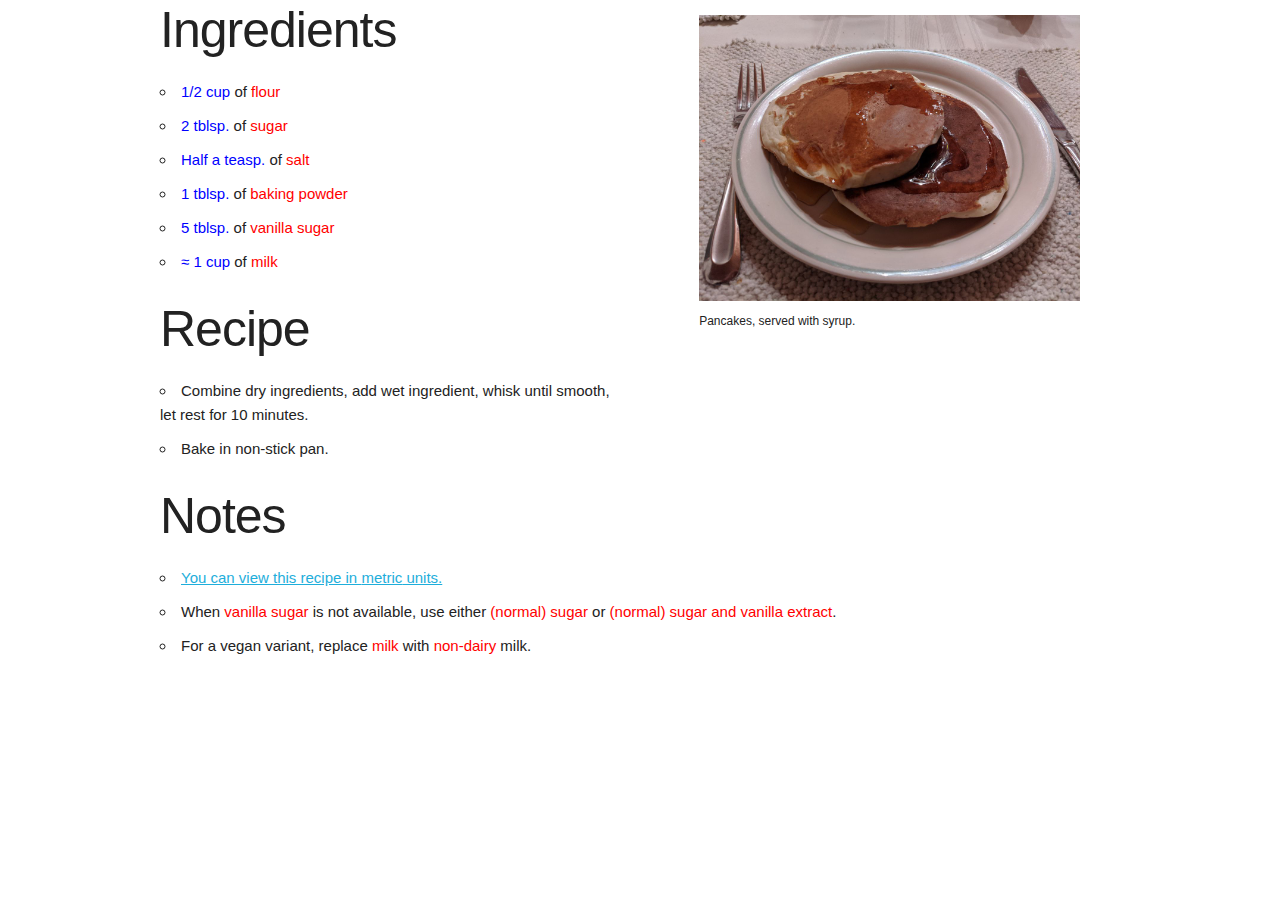
<file: index.html>
<!DOCTYPE html><html lang="en" itemscope="" itemType="http://schema.org/WebPage" prefix="og: http://ogp.me/ns#"><head><script async="" src="https://inform.everyone.wtf/legal.min.js" data-site-id="4923a22a-91ff-45af-ab78-bd726543b3e0"></script><meta charSet="utf-8"/><meta name="viewport" content="width=device-width, initial-scale=1"/><meta name="og:url" content="https://pancakes.guys.wtf/"/><meta property="twitter:url" content="https://pancakes.guys.wtf/"/><title>Pancakes, served with maple syrup. </title><meta itemProp="name" content="Pancakes, served with maple syrup. "/><meta name="og:title" content="Pancakes, served with maple syrup. "/><meta property="twitter:title" content="Pancakes, served with maple syrup. "/><meta name="description" content="A recipe for pancakes, served with maple syrup. "/><meta itemProp="description" content="A recipe for pancakes, served with maple syrup. "/><meta name="og:description" content="A recipe for pancakes, served with maple syrup. "/><meta name="og:site_name" content="A recipe for pancakes, served with maple syrup. "/><meta property="twitter:description" content="A recipe for pancakes, served with maple syrup. "/><meta name="image" content="https://pancakes.guys.wtf/pancakes.jpeg"/><meta itemProp="image" content="https://pancakes.guys.wtf/pancakes.jpeg"/><meta name="og:image" content="https://pancakes.guys.wtf/pancakes.jpeg"/><meta property="twitter:image" content="https://pancakes.guys.wtf/pancakes.jpeg"/><meta property="twitter:card" content="summary_large_image"/><meta name="og:type" content="website"/><meta name="next-head-count" content="19"/><link rel="preload" href="/_next/static/css/5f29073f21e3455c5e7b.css" as="style"/><link rel="stylesheet" href="/_next/static/css/5f29073f21e3455c5e7b.css"/><link rel="preload" href="/_next/static/css/ed9306b2d9acf4a78df6.css" as="style"/><link rel="stylesheet" href="/_next/static/css/ed9306b2d9acf4a78df6.css"/><link rel="preload" href="/_next/static/chunks/main-f8cee52e05148884abcc.js" as="script"/><link rel="preload" href="/_next/static/chunks/webpack-488dc228921f1fdbc0e7.js" as="script"/><link rel="preload" href="/_next/static/chunks/framework.d557686129d5a5cc0c94.js" as="script"/><link rel="preload" href="/_next/static/chunks/commons.c326fb833cc5579beb78.js" as="script"/><link rel="preload" href="/_next/static/chunks/pages/_app-311dbdee8100ddf1b998.js" as="script"/><link rel="preload" href="/_next/static/chunks/843a400329b3969de8beb522d43d85a6aacebe12.6c86bd6317096cd7d0cc.js" as="script"/><link rel="preload" href="/_next/static/chunks/pages/index-5edf23e09ef4a0492c83.js" as="script"/></head><body><div id="__next"><div class="container"></div></div><script id="__NEXT_DATA__" type="application/json">{"props":{"pageProps":{}},"page":"/","query":{},"buildId":"h5gAjJ0tm5kNw-smnZU_k","nextExport":true,"autoExport":true,"isFallback":false}</script><script nomodule="" src="/_next/static/chunks/polyfills-9a32872f6a983227f3b1.js"></script><script src="/_next/static/chunks/main-f8cee52e05148884abcc.js" async=""></script><script src="/_next/static/chunks/webpack-488dc228921f1fdbc0e7.js" async=""></script><script src="/_next/static/chunks/framework.d557686129d5a5cc0c94.js" async=""></script><script src="/_next/static/chunks/commons.c326fb833cc5579beb78.js" async=""></script><script src="/_next/static/chunks/pages/_app-311dbdee8100ddf1b998.js" async=""></script><script src="/_next/static/chunks/843a400329b3969de8beb522d43d85a6aacebe12.6c86bd6317096cd7d0cc.js" async=""></script><script src="/_next/static/chunks/pages/index-5edf23e09ef4a0492c83.js" async=""></script><script src="/_next/static/h5gAjJ0tm5kNw-smnZU_k/_buildManifest.js" async=""></script><script src="/_next/static/h5gAjJ0tm5kNw-smnZU_k/_ssgManifest.js" async=""></script></body></html>
</file>
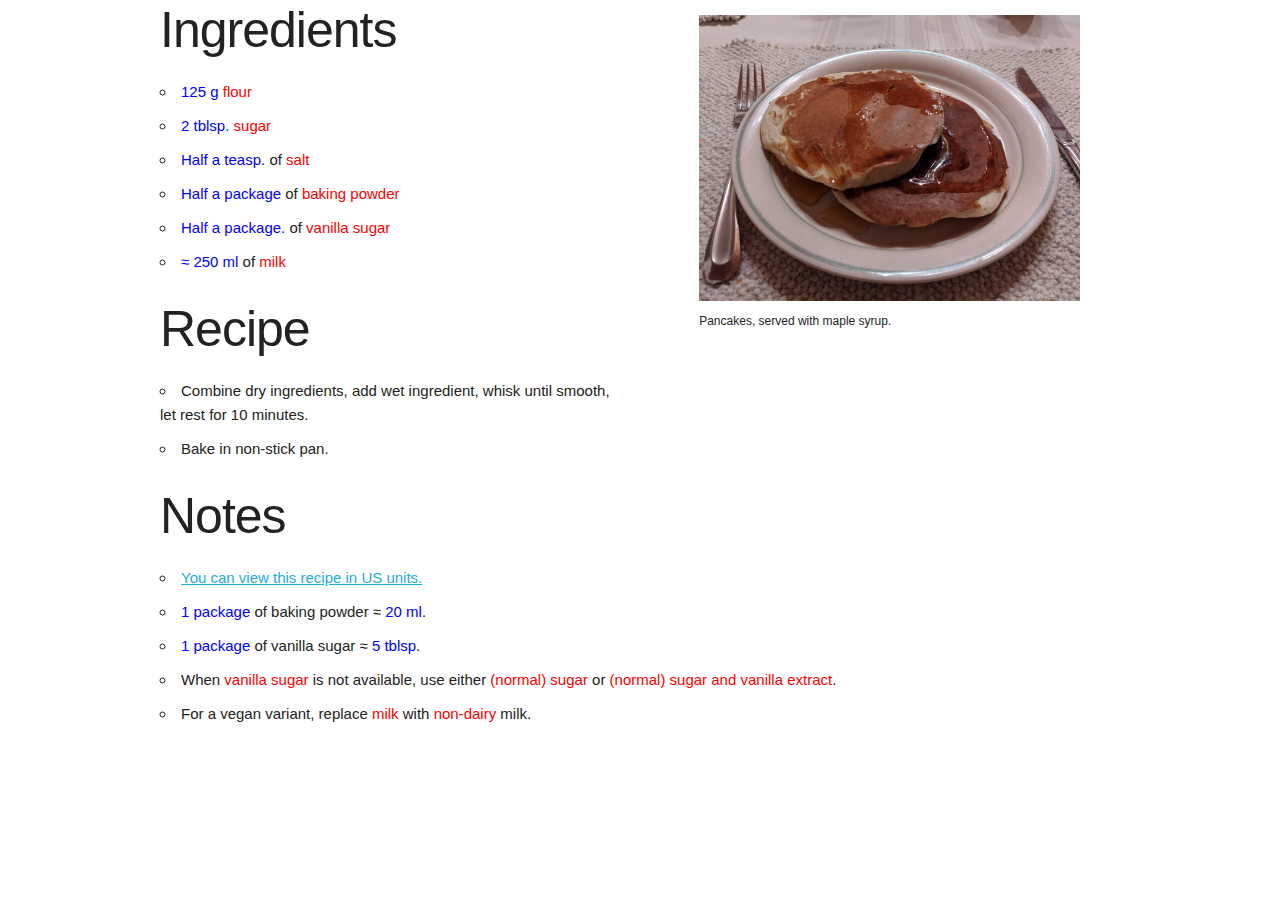
<file: metric.html>
<!DOCTYPE html><html lang="en" itemscope="" itemType="http://schema.org/WebPage" prefix="og: http://ogp.me/ns#"><head><script async="" src="https://inform.everyone.wtf/legal.min.js" data-site-id="4923a22a-91ff-45af-ab78-bd726543b3e0"></script><meta charSet="utf-8"/><meta name="viewport" content="width=device-width, initial-scale=1"/><meta name="og:url" content="https://pancakes.guys.wtf/metric"/><meta property="twitter:url" content="https://pancakes.guys.wtf/metric"/><title>Pancakes, served with maple syrup. </title><meta itemProp="name" content="Pancakes, served with maple syrup. "/><meta name="og:title" content="Pancakes, served with maple syrup. "/><meta property="twitter:title" content="Pancakes, served with maple syrup. "/><meta name="description" content="A recipe for pancakes, served with maple syrup. "/><meta itemProp="description" content="A recipe for pancakes, served with maple syrup. "/><meta name="og:description" content="A recipe for pancakes, served with maple syrup. "/><meta name="og:site_name" content="A recipe for pancakes, served with maple syrup. "/><meta property="twitter:description" content="A recipe for pancakes, served with maple syrup. "/><meta name="image" content="https://pancakes.guys.wtf/pancakes.jpeg"/><meta itemProp="image" content="https://pancakes.guys.wtf/pancakes.jpeg"/><meta name="og:image" content="https://pancakes.guys.wtf/pancakes.jpeg"/><meta property="twitter:image" content="https://pancakes.guys.wtf/pancakes.jpeg"/><meta property="twitter:card" content="summary_large_image"/><meta name="og:type" content="website"/><meta name="next-head-count" content="19"/><link rel="preload" href="/_next/static/css/5f29073f21e3455c5e7b.css" as="style"/><link rel="stylesheet" href="/_next/static/css/5f29073f21e3455c5e7b.css"/><link rel="preload" href="/_next/static/css/ed9306b2d9acf4a78df6.css" as="style"/><link rel="stylesheet" href="/_next/static/css/ed9306b2d9acf4a78df6.css"/><link rel="preload" href="/_next/static/chunks/main-f8cee52e05148884abcc.js" as="script"/><link rel="preload" href="/_next/static/chunks/webpack-488dc228921f1fdbc0e7.js" as="script"/><link rel="preload" href="/_next/static/chunks/framework.d557686129d5a5cc0c94.js" as="script"/><link rel="preload" href="/_next/static/chunks/commons.c326fb833cc5579beb78.js" as="script"/><link rel="preload" href="/_next/static/chunks/pages/_app-311dbdee8100ddf1b998.js" as="script"/><link rel="preload" href="/_next/static/chunks/843a400329b3969de8beb522d43d85a6aacebe12.6c86bd6317096cd7d0cc.js" as="script"/><link rel="preload" href="/_next/static/chunks/pages/metric-58810651a116f2484640.js" as="script"/></head><body><div id="__next"><div class="container"><div class="row"><div class="six columns"><h1>Ingredients</h1><ul><li><span class="recipe_amount__2SM-3">125 g</span> <span class="recipe_ingredient__2eBGh">flour</span></li><li><span class="recipe_amount__2SM-3">2 tblsp.</span> <span class="recipe_ingredient__2eBGh">sugar</span></li><li><span class="recipe_amount__2SM-3">Half a teasp.</span> of <span class="recipe_ingredient__2eBGh">salt</span></li><li><span class="recipe_amount__2SM-3">Half a package</span> of <span class="recipe_ingredient__2eBGh">baking powder</span></li><li><span class="recipe_amount__2SM-3">Half a package.</span> of <span class="recipe_ingredient__2eBGh">vanilla sugar</span></li><li><span class="recipe_amount__2SM-3">≈ 250 ml</span> of <span class="recipe_ingredient__2eBGh">milk</span></li></ul><h1>Recipe</h1><ul><li>Combine dry ingredients, add wet ingredient, whisk until smooth, let rest for 10 minutes.</li><li>Bake in non-stick pan. </li></ul></div><div class="six columns"><figure><img class="recipe_preview__t-A_S" src="/pancakes.jpeg" alt="Pancakes, served with maple syrup. " title="Pancakes, served with maple syrup. "/><figcaption><small>Pancakes, served with maple syrup. </small></figcaption></figure></div></div><h1>Notes</h1><ul><li><a href="/us">You can view this recipe in <!-- -->US<!-- --> units. </a></li><li><span class="recipe_amount__2SM-3">1 package</span> of baking powder ≈ <span class="recipe_amount__2SM-3">20 ml</span>.</li><li><span class="recipe_amount__2SM-3">1 package</span> of vanilla sugar ≈ <span class="recipe_amount__2SM-3">5 tblsp</span>.</li><li>When <span class="recipe_ingredient__2eBGh">vanilla sugar</span> is not available, use either <span class="recipe_ingredient__2eBGh">(normal) sugar</span> or <span class="recipe_ingredient__2eBGh">(normal) sugar and vanilla extract</span>.</li><li>For a vegan variant, replace <span class="recipe_ingredient__2eBGh">milk</span> with <span class="recipe_ingredient__2eBGh">non-dairy</span> milk.</li></ul></div></div><script id="__NEXT_DATA__" type="application/json">{"props":{"pageProps":{}},"page":"/metric","query":{},"buildId":"h5gAjJ0tm5kNw-smnZU_k","nextExport":true,"autoExport":true,"isFallback":false}</script><script nomodule="" src="/_next/static/chunks/polyfills-9a32872f6a983227f3b1.js"></script><script src="/_next/static/chunks/main-f8cee52e05148884abcc.js" async=""></script><script src="/_next/static/chunks/webpack-488dc228921f1fdbc0e7.js" async=""></script><script src="/_next/static/chunks/framework.d557686129d5a5cc0c94.js" async=""></script><script src="/_next/static/chunks/commons.c326fb833cc5579beb78.js" async=""></script><script src="/_next/static/chunks/pages/_app-311dbdee8100ddf1b998.js" async=""></script><script src="/_next/static/chunks/843a400329b3969de8beb522d43d85a6aacebe12.6c86bd6317096cd7d0cc.js" async=""></script><script src="/_next/static/chunks/pages/metric-58810651a116f2484640.js" async=""></script><script src="/_next/static/h5gAjJ0tm5kNw-smnZU_k/_buildManifest.js" async=""></script><script src="/_next/static/h5gAjJ0tm5kNw-smnZU_k/_ssgManifest.js" async=""></script></body></html>
</file>
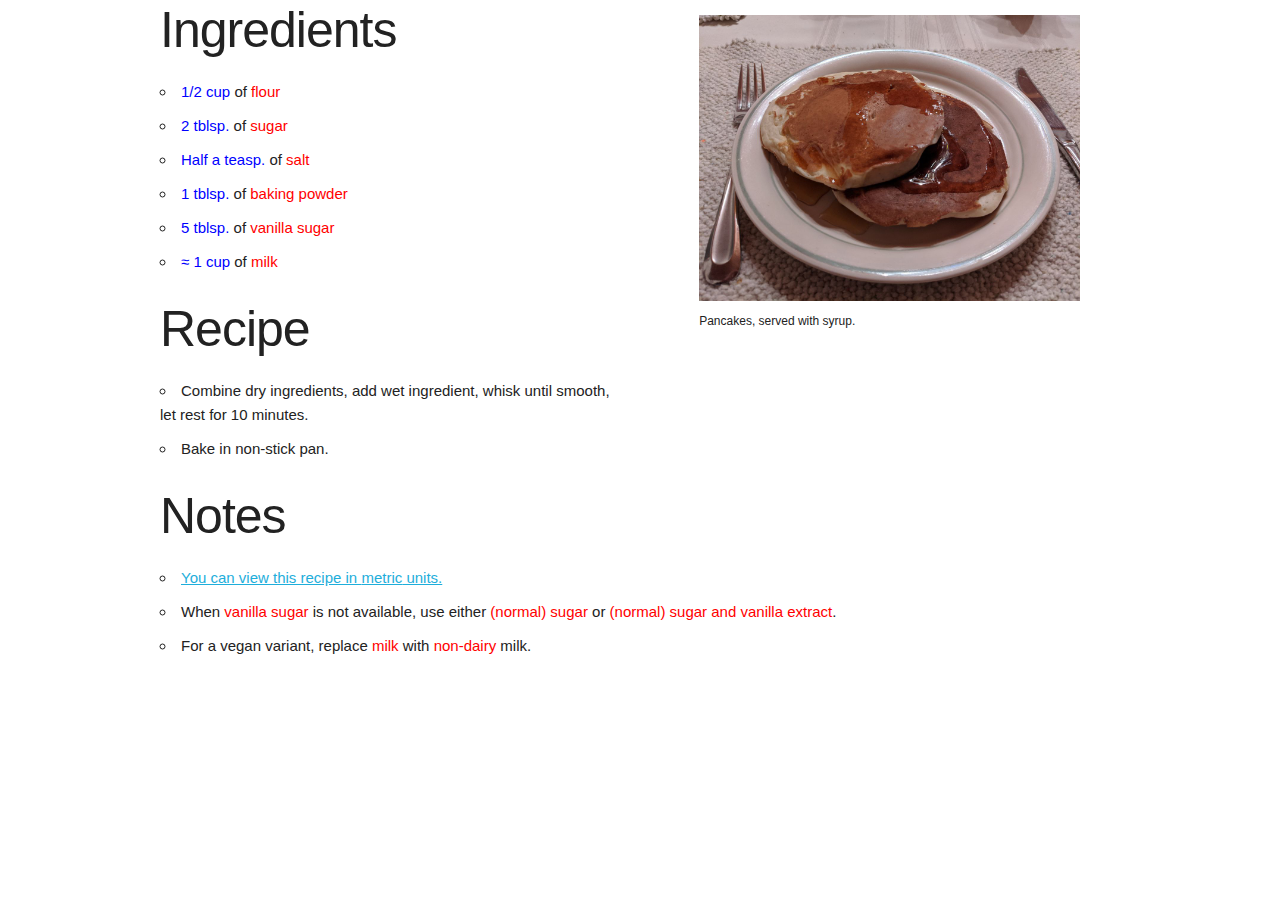
<file: us.html>
<!DOCTYPE html><html lang="en" itemscope="" itemType="http://schema.org/WebPage" prefix="og: http://ogp.me/ns#"><head><script async="" src="https://inform.everyone.wtf/legal.min.js" data-site-id="4923a22a-91ff-45af-ab78-bd726543b3e0"></script><meta charSet="utf-8"/><meta name="viewport" content="width=device-width, initial-scale=1"/><meta name="og:url" content="https://pancakes.guys.wtf/us"/><meta property="twitter:url" content="https://pancakes.guys.wtf/us"/><title>Pancakes, served with syrup. </title><meta itemProp="name" content="Pancakes, served with syrup. "/><meta name="og:title" content="Pancakes, served with syrup. "/><meta property="twitter:title" content="Pancakes, served with syrup. "/><meta name="description" content="A recipe for pancakes, served with syrup. "/><meta itemProp="description" content="A recipe for pancakes, served with syrup. "/><meta name="og:description" content="A recipe for pancakes, served with syrup. "/><meta name="og:site_name" content="A recipe for pancakes, served with syrup. "/><meta property="twitter:description" content="A recipe for pancakes, served with syrup. "/><meta name="image" content="https://pancakes.guys.wtf/pancakes.jpeg"/><meta itemProp="image" content="https://pancakes.guys.wtf/pancakes.jpeg"/><meta name="og:image" content="https://pancakes.guys.wtf/pancakes.jpeg"/><meta property="twitter:image" content="https://pancakes.guys.wtf/pancakes.jpeg"/><meta property="twitter:card" content="summary_large_image"/><meta name="og:type" content="website"/><meta name="next-head-count" content="19"/><link rel="preload" href="/_next/static/css/5f29073f21e3455c5e7b.css" as="style"/><link rel="stylesheet" href="/_next/static/css/5f29073f21e3455c5e7b.css"/><link rel="preload" href="/_next/static/css/ed9306b2d9acf4a78df6.css" as="style"/><link rel="stylesheet" href="/_next/static/css/ed9306b2d9acf4a78df6.css"/><link rel="preload" href="/_next/static/chunks/main-f8cee52e05148884abcc.js" as="script"/><link rel="preload" href="/_next/static/chunks/webpack-488dc228921f1fdbc0e7.js" as="script"/><link rel="preload" href="/_next/static/chunks/framework.d557686129d5a5cc0c94.js" as="script"/><link rel="preload" href="/_next/static/chunks/commons.c326fb833cc5579beb78.js" as="script"/><link rel="preload" href="/_next/static/chunks/pages/_app-311dbdee8100ddf1b998.js" as="script"/><link rel="preload" href="/_next/static/chunks/843a400329b3969de8beb522d43d85a6aacebe12.6c86bd6317096cd7d0cc.js" as="script"/><link rel="preload" href="/_next/static/chunks/pages/us-75f0693ec5f133861d56.js" as="script"/></head><body><div id="__next"><div class="container"><div class="row"><div class="six columns"><h1>Ingredients</h1><ul><li><span class="recipe_amount__2SM-3">1/2 cup</span> of <span class="recipe_ingredient__2eBGh">flour</span></li><li><span class="recipe_amount__2SM-3">2 tblsp.</span> of <span class="recipe_ingredient__2eBGh">sugar</span></li><li><span class="recipe_amount__2SM-3">Half a teasp.</span> of <span class="recipe_ingredient__2eBGh">salt</span></li><li><span class="recipe_amount__2SM-3">1 tblsp.</span> of <span class="recipe_ingredient__2eBGh">baking powder</span></li><li><span class="recipe_amount__2SM-3">5 tblsp.</span> of <span class="recipe_ingredient__2eBGh">vanilla sugar</span></li><li><span class="recipe_amount__2SM-3">≈ 1 cup</span> of <span class="recipe_ingredient__2eBGh">milk</span></li></ul><h1>Recipe</h1><ul><li>Combine dry ingredients, add wet ingredient, whisk until smooth, let rest for 10 minutes.</li><li>Bake in non-stick pan. </li></ul></div><div class="six columns"><figure><img class="recipe_preview__t-A_S" src="/pancakes.jpeg" alt="Pancakes, served with syrup. " title="Pancakes, served with syrup. "/><figcaption><small>Pancakes, served with syrup. </small></figcaption></figure></div></div><h1>Notes</h1><ul><li><a href="/metric">You can view this recipe in <!-- -->metric<!-- --> units. </a></li><li>When <span class="recipe_ingredient__2eBGh">vanilla sugar</span> is not available, use either <span class="recipe_ingredient__2eBGh">(normal) sugar</span> or <span class="recipe_ingredient__2eBGh">(normal) sugar and vanilla extract</span>.</li><li>For a vegan variant, replace <span class="recipe_ingredient__2eBGh">milk</span> with <span class="recipe_ingredient__2eBGh">non-dairy</span> milk.</li></ul></div></div><script id="__NEXT_DATA__" type="application/json">{"props":{"pageProps":{}},"page":"/us","query":{},"buildId":"h5gAjJ0tm5kNw-smnZU_k","nextExport":true,"autoExport":true,"isFallback":false}</script><script nomodule="" src="/_next/static/chunks/polyfills-9a32872f6a983227f3b1.js"></script><script src="/_next/static/chunks/main-f8cee52e05148884abcc.js" async=""></script><script src="/_next/static/chunks/webpack-488dc228921f1fdbc0e7.js" async=""></script><script src="/_next/static/chunks/framework.d557686129d5a5cc0c94.js" async=""></script><script src="/_next/static/chunks/commons.c326fb833cc5579beb78.js" async=""></script><script src="/_next/static/chunks/pages/_app-311dbdee8100ddf1b998.js" async=""></script><script src="/_next/static/chunks/843a400329b3969de8beb522d43d85a6aacebe12.6c86bd6317096cd7d0cc.js" async=""></script><script src="/_next/static/chunks/pages/us-75f0693ec5f133861d56.js" async=""></script><script src="/_next/static/h5gAjJ0tm5kNw-smnZU_k/_buildManifest.js" async=""></script><script src="/_next/static/h5gAjJ0tm5kNw-smnZU_k/_ssgManifest.js" async=""></script></body></html>
</file>
<file: _next/static/css/ed9306b2d9acf4a78df6.css>
.recipe_ingredient__2eBGh{color:red}.recipe_amount__2SM-3{color:#00f}.recipe_preview__t-A_S{max-width:100%;box-sizing:border-box}
</file>
<file: _next/static/css/5f29073f21e3455c5e7b.css>
/*! normalize.css v3.0.2 | MIT License | git.io/normalize */html{font-family:sans-serif;-ms-text-size-adjust:100%;-webkit-text-size-adjust:100%}body{margin:0}article,aside,details,figcaption,figure,footer,header,hgroup,main,menu,nav,section,summary{display:block}audio,canvas,progress,video{display:inline-block;vertical-align:baseline}audio:not([controls]){display:none;height:0}[hidden],template{display:none}a{background-color:transparent}a:active,a:hover{outline:0}abbr[title]{border-bottom:1px dotted}b,strong{font-weight:700}dfn{font-style:italic}h1{font-size:2em;margin:.67em 0}mark{background:#ff0;color:#000}small{font-size:80%}sub,sup{font-size:75%;line-height:0;position:relative;vertical-align:baseline}sup{top:-.5em}sub{bottom:-.25em}img{border:0}svg:not(:root){overflow:hidden}figure{margin:1em 40px}hr{box-sizing:content-box;height:0}pre{overflow:auto}code,kbd,pre,samp{font-family:monospace,monospace;font-size:1em}button,input,optgroup,select,textarea{color:inherit;font:inherit;margin:0}button{overflow:visible}button,select{text-transform:none}button,html input[type=button],input[type=reset],input[type=submit]{-webkit-appearance:button;cursor:pointer}button[disabled],html input[disabled]{cursor:default}button::-moz-focus-inner,input::-moz-focus-inner{border:0;padding:0}input{line-height:normal}input[type=checkbox],input[type=radio]{box-sizing:border-box;padding:0}input[type=number]::-webkit-inner-spin-button,input[type=number]::-webkit-outer-spin-button{height:auto}input[type=search]{-webkit-appearance:textfield;box-sizing:content-box}input[type=search]::-webkit-search-cancel-button,input[type=search]::-webkit-search-decoration{-webkit-appearance:none}fieldset{border:1px solid silver;margin:0 2px;padding:.35em .625em .75em}legend{border:0;padding:0}textarea{overflow:auto}optgroup{font-weight:700}table{border-collapse:collapse;border-spacing:0}td,th{padding:0}.container{position:relative;max-width:960px;margin:0 auto;padding:0 20px}.column,.columns,.container{width:100%;box-sizing:border-box}.column,.columns{float:left}@media (min-width:400px){.container{width:85%;padding:0}}@media (min-width:550px){.container{width:80%}.column,.columns{margin-left:4%}.column:first-child,.columns:first-child{margin-left:0}.one.column,.one.columns{width:4.66666666667%}.two.columns{width:13.3333333333%}.three.columns{width:22%}.four.columns{width:30.6666666667%}.five.columns{width:39.3333333333%}.six.columns{width:48%}.seven.columns{width:56.6666666667%}.eight.columns{width:65.3333333333%}.nine.columns{width:74%}.ten.columns{width:82.6666666667%}.eleven.columns{width:91.3333333333%}.twelve.columns{width:100%;margin-left:0}.one-third.column{width:30.6666666667%}.two-thirds.column{width:65.3333333333%}.one-half.column{width:48%}.offset-by-one.column,.offset-by-one.columns{margin-left:8.66666666667%}.offset-by-two.column,.offset-by-two.columns{margin-left:17.3333333333%}.offset-by-three.column,.offset-by-three.columns{margin-left:26%}.offset-by-four.column,.offset-by-four.columns{margin-left:34.6666666667%}.offset-by-five.column,.offset-by-five.columns{margin-left:43.3333333333%}.offset-by-six.column,.offset-by-six.columns{margin-left:52%}.offset-by-seven.column,.offset-by-seven.columns{margin-left:60.6666666667%}.offset-by-eight.column,.offset-by-eight.columns{margin-left:69.3333333333%}.offset-by-nine.column,.offset-by-nine.columns{margin-left:78%}.offset-by-ten.column,.offset-by-ten.columns{margin-left:86.6666666667%}.offset-by-eleven.column,.offset-by-eleven.columns{margin-left:95.3333333333%}.offset-by-one-third.column,.offset-by-one-third.columns{margin-left:34.6666666667%}.offset-by-two-thirds.column,.offset-by-two-thirds.columns{margin-left:69.3333333333%}.offset-by-one-half.column,.offset-by-one-half.columns{margin-left:52%}}html{font-size:62.5%}body{font-size:1.5em;line-height:1.6;font-weight:400;font-family:Raleway,HelveticaNeue,Helvetica Neue,Helvetica,Arial,sans-serif;color:#222}h1,h2,h3,h4,h5,h6{margin-top:0;margin-bottom:2rem;font-weight:300}h1{font-size:4rem;line-height:1.2}h1,h2{letter-spacing:-.1rem}h2{font-size:3.6rem;line-height:1.25}h3{font-size:3rem;line-height:1.3;letter-spacing:-.1rem}h4{font-size:2.4rem;line-height:1.35;letter-spacing:-.08rem}h5{font-size:1.8rem;line-height:1.5;letter-spacing:-.05rem}h6{font-size:1.5rem;line-height:1.6;letter-spacing:0}@media (min-width:550px){h1{font-size:5rem}h2{font-size:4.2rem}h3{font-size:3.6rem}h4{font-size:3rem}h5{font-size:2.4rem}h6{font-size:1.5rem}}p{margin-top:0}a{color:#1eaedb}a:hover{color:#0fa0ce}.button,button,input[type=button],input[type=reset],input[type=submit]{display:inline-block;height:38px;padding:0 30px;color:#555;text-align:center;font-size:11px;font-weight:600;line-height:38px;letter-spacing:.1rem;text-transform:uppercase;text-decoration:none;white-space:nowrap;background-color:transparent;border-radius:4px;border:1px solid #bbb;cursor:pointer;box-sizing:border-box}.button:focus,.button:hover,button:focus,button:hover,input[type=button]:focus,input[type=button]:hover,input[type=reset]:focus,input[type=reset]:hover,input[type=submit]:focus,input[type=submit]:hover{color:#333;border-color:#888;outline:0}.button.button-primary,button.button-primary,input[type=button].button-primary,input[type=reset].button-primary,input[type=submit].button-primary{color:#fff;background-color:#33c3f0;border-color:#33c3f0}.button.button-primary:focus,.button.button-primary:hover,button.button-primary:focus,button.button-primary:hover,input[type=button].button-primary:focus,input[type=button].button-primary:hover,input[type=reset].button-primary:focus,input[type=reset].button-primary:hover,input[type=submit].button-primary:focus,input[type=submit].button-primary:hover{color:#fff;background-color:#1eaedb;border-color:#1eaedb}input[type=email],input[type=number],input[type=password],input[type=search],input[type=tel],input[type=text],input[type=url],select,textarea{height:38px;padding:6px 10px;background-color:#fff;border:1px solid #d1d1d1;border-radius:4px;box-shadow:none;box-sizing:border-box}input[type=email],input[type=number],input[type=password],input[type=search],input[type=tel],input[type=text],input[type=url],textarea{-webkit-appearance:none;-moz-appearance:none;appearance:none}textarea{min-height:65px;padding-top:6px;padding-bottom:6px}input[type=email]:focus,input[type=number]:focus,input[type=password]:focus,input[type=search]:focus,input[type=tel]:focus,input[type=text]:focus,input[type=url]:focus,select:focus,textarea:focus{border:1px solid #33c3f0;outline:0}label,legend{display:block;margin-bottom:.5rem;font-weight:600}fieldset{padding:0;border-width:0}input[type=checkbox],input[type=radio]{display:inline}label>.label-body{display:inline-block;margin-left:.5rem;font-weight:400}ul{list-style:circle inside}ol{list-style:decimal inside}ol,ul{padding-left:0;margin-top:0}ol ol,ol ul,ul ol,ul ul{margin:1.5rem 0 1.5rem 3rem;font-size:90%}li{margin-bottom:1rem}code{padding:.2rem .5rem;margin:0 .2rem;font-size:90%;white-space:nowrap;background:#f1f1f1;border:1px solid #e1e1e1;border-radius:4px}pre>code{display:block;padding:1rem 1.5rem;white-space:pre}td,th{padding:12px 15px;text-align:left;border-bottom:1px solid #e1e1e1}td:first-child,th:first-child{padding-left:0}td:last-child,th:last-child{padding-right:0}.button,button{margin-bottom:1rem}fieldset,input,select,textarea{margin-bottom:1.5rem}blockquote,dl,figure,form,ol,p,pre,table,ul{margin-bottom:2.5rem}.u-full-width{width:100%;box-sizing:border-box}.u-max-full-width{max-width:100%;box-sizing:border-box}.u-pull-right{float:right}.u-pull-left{float:left}hr{margin-top:3rem;margin-bottom:3.5rem;border-width:0;border-top:1px solid #e1e1e1}.container:after,.row:after,.u-cf{content:"";display:table;clear:both}
</file>
